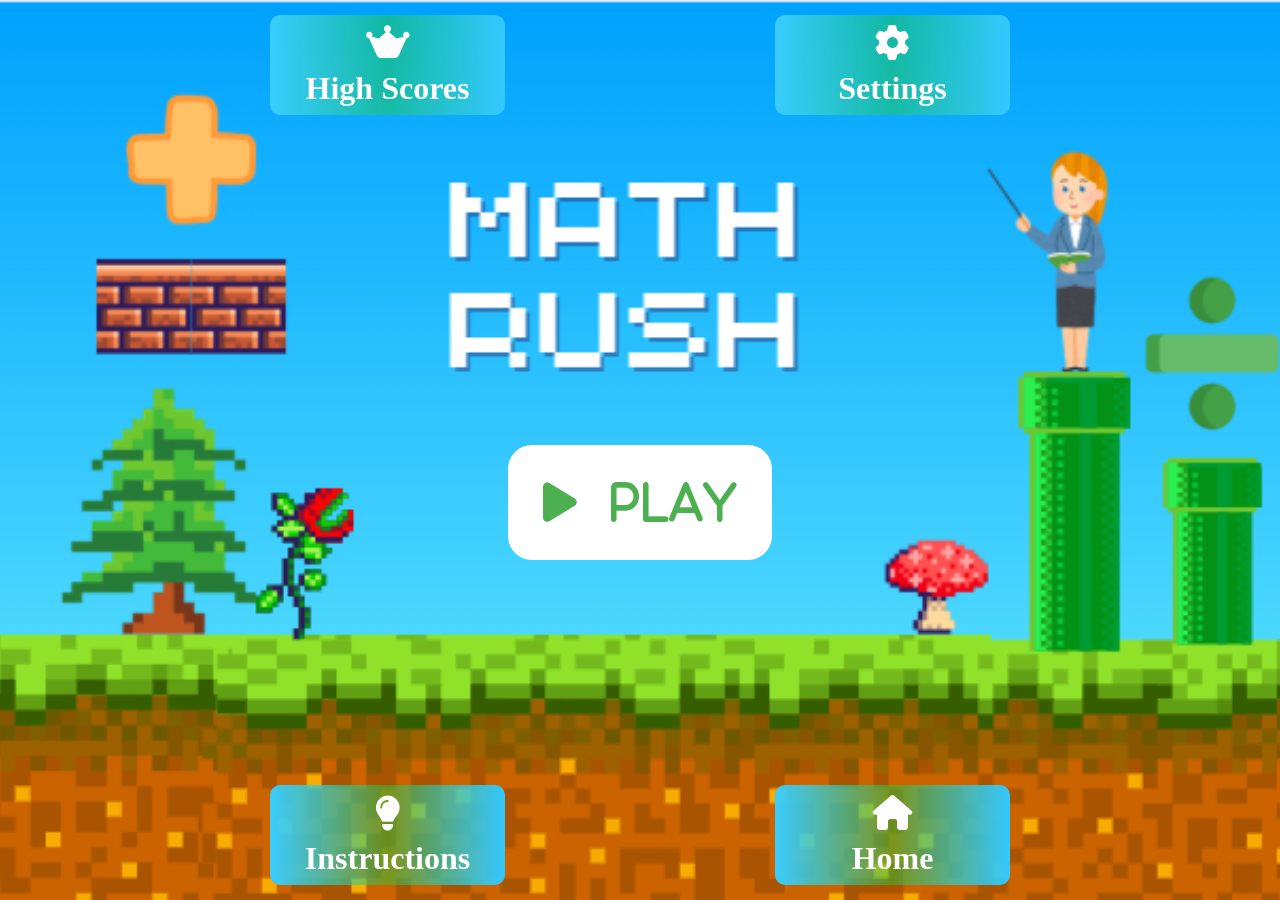
<file: index.html>
<!DOCTYPE html>
<html lang="en">
  <head>
    <meta charset="utf-8" />
    <title>MathRush</title>
    <link rel="icon" type="image/x-icon" href="Icons/math-48.png" />
    <meta name="viewport" content="width=device-width, initial-scale=1.0" />
    <link rel="stylesheet" href="Style.css" />

    <link
      rel="stylesheet"
      href="https://cdnjs.cloudflare.com/ajax/libs/font-awesome/6.7.2/css/all.min.css"
    />

    <!-- Load JS after HTML is parsed -->
    <script defer src="Index.js"></script>

    <script defer src="GameFunc.js"></script>
  </head>
  <body>
    <!-- Left Menu -->
    <nav class="menu">
      <a
        href="#high_scores"
        onclick="showPage('high_scores')"
        class="fa-solid fa-web-awesome"
        ><span>High Scores</span></a
      >
      <a
        href="#settings"
        onclick="showPage('settings')"
        class="fa-solid fa-gear"
        ><span>Settings</span></a
      >
    </nav>

    <!-- Right Content -->
    <main class="content">
      <div id="Main_Menu" class="page active2">
        <button type="button" class="fa-solid fa-play" onclick="startGame()">
          &nbsp;&nbsp;Play
        </button>
        <!--<h1>Main Menu</h1>
    <p>Start the game, pick a mode, etc.</p>  -->
      </div>

      <div id="instructions" class="page">
        <h1>Instructions</h1>
        <p>
          Welcome to MathRush!
          <br />
          <br />
          Solve as many math problems as you can before time runs out.<br />
          Each correct answer gets you closer to the finish line and win!
          <br />
          <br />
          If you dont answer all the questions right, you Loose :<br />
          Choose your difficulty level and start racing against the clock!
        </p>
      </div>

      <div id="high_scores" class="page">
        <h1>High Scores</h1>
        <table id="scores-list">
          <thead>
            <tr>
              <th>Player</th>
              <th>Mode - Time(sec) - Status</th>
            </tr>
          </thead>
          <tbody></tbody>
        </table>
      </div>

      <div id="settings" class="page">
        <h1>Settings</h1>
        <div class="checkbox-container">
          <label for="fullscreen-toggle">
            Fullscreen&nbsp;&nbsp;
            <input
              type="checkbox"
              id="fullscreen-toggle"
              onchange="toggleFullscreen()"
            />
          </label>
        </div>
      </div>

      <div id="Game_Main" class="page">
        <h1>ENTER THE ARENA</h1>
        <label for="Username-input">
          <input
            placeholder="Enter your name..."
            id="Username-input"
            type="text"
            class="game-input"
            autocomplete="off"
          />
        </label>
        <!-- Difficulty choices -->
        <form class="difficulty-options">
          <label class="game-checkbox">
            <input type="checkbox" id="easy-mode" />
            <span class="checkmark"></span> Easy Mode
          </label>

          <label class="game-checkbox">
            <input type="checkbox" id="hard-mode" />
            <span class="checkmark"></span> Hard Mode
          </label>
        </form>
        <!-- Start button -->
        <button
          id="start-btn"
          type="button"
          onclick="actuallyStartGame()"
          class="game-button"
        >
          Start Game
        </button>

        <!-- Feedback messages -->
        <div id="feedbkIfEmpty"></div>
      </div>

      <div id="actualGamePage" class="page">
        <h1>Game</h1>

        <p id="timer-display">Time Left: 60s</p>
        <p id="correctAnswersCount">Question: 0/10</p>

        <div id="game-container">
          <div id="question-area">
            <p id="question-text"></p>
            <input
              type="text"
              id="answer-input"
              class="game-input"
              placeholder="Type your answer..."
              autocomplete="off"
            />
            <button type="button" id="submitButton" onclick="checkAnswer()">
              Submit
            </button>
          </div>
        </div>

        <!-- Feedback messages -->
        <div id="rightAnswer"></div>
        <div id="wrongAnswer"></div>
      </div>

      <div id="wonPage" class="page">
        <h1>You Won!</h1>
        <button
          type="button"
          id="spelaIgenButton"
          onclick="actuallyStartGame()"
        >
          Spela Igen
        </button>
        <!-- visa highscore -->
      </div>

      <div id="lostPage" class="page">
        <h1>You Lost!</h1>
        <button
          type="button"
          id="spelaIgenButton"
          onclick="actuallyStartGame()"
        >
          Spela Igen
        </button>
        <!-- visa highscore -->
      </div>
    </main>

    <footer>
      <div class="footer-tabs">
        <a
          href="#instructions"
          onclick="showPage('instructions')"
          class="fa-solid fa-lightbulb"
          ><span>Instructions</span></a
        >
        <a
          href="#Main_Menu"
          onclick="showPage('Main_Menu')"
          class="fa-solid fa-house"
          ><span>Home</span></a
        >
      </div>
    </footer>
  </body>
</html>
</file>
<file: Style.css>
body {
  margin: 0;
  height: 100vh; /* full höjd */
  position: relative;
}

body::before {
  content: "";
  position: fixed;
  inset: 0; /* top:0; right:0; bottom:0; left:0 */
  background-image: url("Icons/image1.png");
  background-size: cover;
  background-position: center;
  background-repeat: no-repeat;
  z-index: -1; /* lägg bakom alla element */
}

/* For phones and smaller screens */
@media (max-width: 600px) {
  .footer-tabs a,
  .menu a {
    width: 175px !important;
    height: 80px !important;
  }

  .menu span,
  .menu a,
  .footer-tabs a,
  span {
    font-size: 25px !important;
  }
}

/* Style for the left menu */
.menu {
  justify-content: space-evenly;
  align-items: center;
  display: flex; /* Lodrätt*/
  position: fixed;
  bottom: 0;
  /* gap: 0px; put space between items */
  width: 100%;
  top: 0;
  height: 130px;
}

.footer-tabs {
  /* background-color: #333; */
  justify-content: space-evenly;
  align-items: center;
  display: flex; /* Lodrätt*/
  position: fixed;
  bottom: 0;
  /* gap: 0px; put space between items c96300 #23cf3b  */
  width: 100%;
  height: 130px;
}

.footer-tabs a,
.menu a {
  display: flex;
  flex-direction: column;
  justify-content: space-evenly;
  align-items: center;
  text-decoration: none;
  flex-shrink: 1;
  width: 235px;
  font-size: 35px;
  height: 100px;
  color: #ffffff;
  border-radius: 10px;
  background: linear-gradient(90deg, #3accfe 0%, #23cf3a77 50%, #34c8ff 100%);
}

.menu span,
.footer-tabs span {
  font-family: "Cambria Math", "STIX Two Math", "Times New Roman", serif;
  font-size: 32px;
}

.menu a:hover,
.footer-tabs a:hover {
  background: #45a049;
  cursor: pointer;
}

/* Style for the right content */
.content {
  width: 100%;
  position: fixed;
  /* centrera innehållet */
  display: grid;
  grid-template-rows: auto auto auto auto auto; /* 4 rader */
  place-items: center; /* = align-items + justify-items */
  top: 130px;
  bottom: 130px; /* justera till din header-höjd */
}

/* Hide all pages initially */
.page {
  display: none;
}

/* Show the page that is active */
.page.active {
  display: block;
  text-align: center;
  background: azure;
  border-radius: 40px;
  width: 75%;
  height: 100%;
  grid-row: 1 / 6;
  overflow: auto;
}

.page.active2 {
  display: block;
  text-align: center;
  grid-row: 3 / 5;
}

#Main_Menu button {
  font-size: 45px;
  padding: 35px;
  border: none;
  border-radius: 24px;
  background-color: #ffffff; /* Grön bakgrund */
  color: #4caf50; /* Vit text */
  cursor: pointer;
  transition: background-color 0.3s ease;

  animation: fadeIn 0.5s ease-in-out infinite alternate;

  &:hover {
    background-color: #45a049; /* Mörkare grön vid hover */
    color: #ffffff;
    animation: none;
  }
}

table#scores-list {
  border-collapse: collapse;
  width: 95%;
  display: inline-table;
  margin-bottom: 20px;
}

table#scores-list th,
table#scores-list td {
  border: 2px solid #45a049b0;
  padding: 8px;
  text-align: left;
  font-size: 24px;
  font-family: "Segoe UI", Tahoma, Geneva, Verdana, sans-serif;
  /* text-shadow: 3px 3px 6px rgba(0, 0, 0, 0.6); */
}

table#scores-list th {
  text-shadow: 3px 3px 6px rgba(0, 0, 0, 0.6);
  background-color: #45a049b0;
  color: #ffffff;
}

table#scores-list tbody tr:nth-child(even) td {
  background-color: #9ca09c4d;
}

@keyframes fadeIn {
  from {
    opacity: 0;
  }
  to {
    opacity: 1;
  }
}

#exitBtn {
  background: #ff2700de;
  color: white; /* optional for text */
  transition: background 0.3s ease;
}

#exitBtn:hover {
  background: #45a049;
  color: #000; /* text turns black when hovered */
}

h1 {
  font-size: 3rem;
  text-shadow: 3px 3px 6px rgba(0, 0, 0, 0.6);
  animation: gradient 3s ease infinite;
}

@keyframes gradient {
  0% {
    color: #34c8ff;
  }
  50% {
    color: #f8ab00;
  }
  100% {
    color: #34c8ff;
  }
}

#instructions p {
  font-size: 24px;
  line-height: 1.6;
  text-shadow: 3px 3px 6px rgba(0, 0, 0, 0.6);
  font-family: "Segoe UI", Tahoma, Geneva, Verdana, sans-serif;
}

#settings label {
  font-size: 24px;
  font-family: "Segoe UI", Tahoma, Geneva, Verdana, sans-serif;
  text-shadow: 3px 3px 6px rgba(0, 0, 0, 0.6);
}

.checkbox-container,
.checkbox-container label {
  display: flex;
  justify-content: center;
  align-items: center;
  cursor: pointer;
}

.checkbox-container input[type="checkbox"] {
  cursor: pointer;
  opacity: 0;
  position: absolute;
}

.checkbox-container label::after {
  content: "";
  width: 1em;
  height: 1em;
  margin-top: 2px;
  border-radius: 0.15em;
  border: 0.05em solid #000;
}

.checkbox-container label:has(input[type="checkbox"]:focus)::after {
  box-shadow: 0 0 20px black;
}

.checkbox-container label:has(input[type="checkbox"]:checked)::after {
  content: "✔";
  background-color: #27ae60;
  display: flex;
  justify-content: center;
  align-items: center;
  color: white;
}

/* Input box */
.game-input {
  font-family: "Orbitron", sans-serif;
  font-size: 1.2rem;
  color: #bbb;
  background-color: #3fa968;
  border: 2px solid #2c758778;
  border-radius: 10px;
  padding: 12px 20px;
  text-align: center;

  /* neon glow */
  box-shadow: 0 0 10px #00ffea, 0 0 20px #0088ff inset;
}

/* Input focus effect */
.game-input:focus {
  outline: none;
  border-color: #27ae60;
  box-shadow: 0 0 15px #27ae60, 0 0 30px #27ae60 inset;
}

/* Placeholder styling */
.game-input::placeholder {
  color: #bbb;
  text-transform: uppercase;
  letter-spacing: 2px;
}

/* Container for difficulty */
.difficulty-options {
  margin-top: 20px;
  display: flex;
  gap: 30px;
  justify-content: center;
  font-family: "Orbitron", sans-serif;
  color: #000;
  /* Neon text glow */
  text-shadow: 0 0 5px #00ffea, 0 0 10px #00ccff, 0 0 20px #0088ff;
  font-size: 1.1rem;
}

/* Hide the default checkbox */
.game-checkbox input {
  display: none;
}

/* Custom checkbox style */
.game-checkbox {
  position: relative;
  cursor: pointer;
  padding-left: 35px;
  user-select: none;
  margin-top: 5px;
}

/* Checkbox square */
.game-checkbox .checkmark {
  position: absolute;
  left: 0;
  width: 22px;
  height: 22px;
  background-color: #3fa968;
  border: 2px solid #27ae60;
  border-radius: 6px;
  box-shadow: 0 0 10px #00ffea, 0 0 20px #0088ff inset;
}

/* When checked */
.game-checkbox input:checked + .checkmark {
  background-color: #27ae60;
  box-shadow: 0 0 10px #27ae60, 0 0 20px #27ae60 inset;
}

/* Add a glowing tick effect */
.game-checkbox input:checked + .checkmark::after {
  content: "✔";
  color: #bbb;
  font-size: 16px;
  position: absolute;
  left: 3px;
  top: -1px;
}

#start-btn {
  margin-top: 70px;
}

/* Start Game button */
.game-button,
#submitButton,
#spelaIgenButton {
  margin-top: 10px;
  padding: 15px 40px;
  font-family: "Orbitron", sans-serif;
  font-size: 1.2rem;
  color: #bbb;
  background: #232e27;
  border: 2px solid #2c7587;
  border-radius: 12px;
  cursor: pointer;
  text-transform: uppercase;
  letter-spacing: 2px;

  /* neon glow */
  box-shadow: 0 0 15px #00ffea, 0 0 25px #0088ff inset;
  transition: 0.2s ease-in-out;
}

/* Hover effect */
.game-button:hover {
  background: #00ffea;
  color: #111;
  box-shadow: 0 0 20px #00ffea, 0 0 40px #00ffea;
}

/* Active click effect */
.game-button:active {
  transform: scale(0.95);
  box-shadow: 0 0 10px #27ae60, 0 0 20px #27ae60 inset;
}

/* -------------------------------------*/
#rightAnswer {
  visibility: hidden;
  min-width: 250px;
  background-color: #4adf25;
  color: #ffffff;
  text-align: center;
  border-radius: 2px;
  padding: 16px;
  position: fixed;
  bottom: 200px;
  left: 50%;
  transform: translateX(-50%);
  z-index: 1000;
  opacity: 0;
  transition: opacity 0.5s, visibility 0.5s;
}
#wrongAnswer {
  visibility: hidden;
  min-width: 250px;
  background-color: #ff4c4c;
  color: #ffffff;
  text-align: center;
  border-radius: 2px;
  padding: 16px;
  position: fixed;
  bottom: 200px;
  left: 50%;
  transform: translateX(-50%);
  z-index: 1000;
  opacity: 0;
  transition: opacity 0.5s, visibility 0.5s;
}

#feedbkIfEmpty {
  visibility: hidden;
  min-width: 250px;
  background-color: #ff4c4c;
  color: #ffffff;
  text-align: center;
  border-radius: 2px;
  padding: 16px;
  position: fixed;
  bottom: 200px;
  left: 50%;
  transform: translateX(-50%);
  z-index: 1000;
  opacity: 0;
  transition: opacity 0.5s, visibility 0.5s;
}

#question-text {
  font-size: 30px;
}

#correctAnswersCount,
#timer-display {
  font-size: 20px;
}

#rightAnswer.show,
#wrongAnswer.show,
#feedbkIfEmpty.show {
  visibility: visible;
  opacity: 1;
}
/* -------------------------------------*/
</file>
